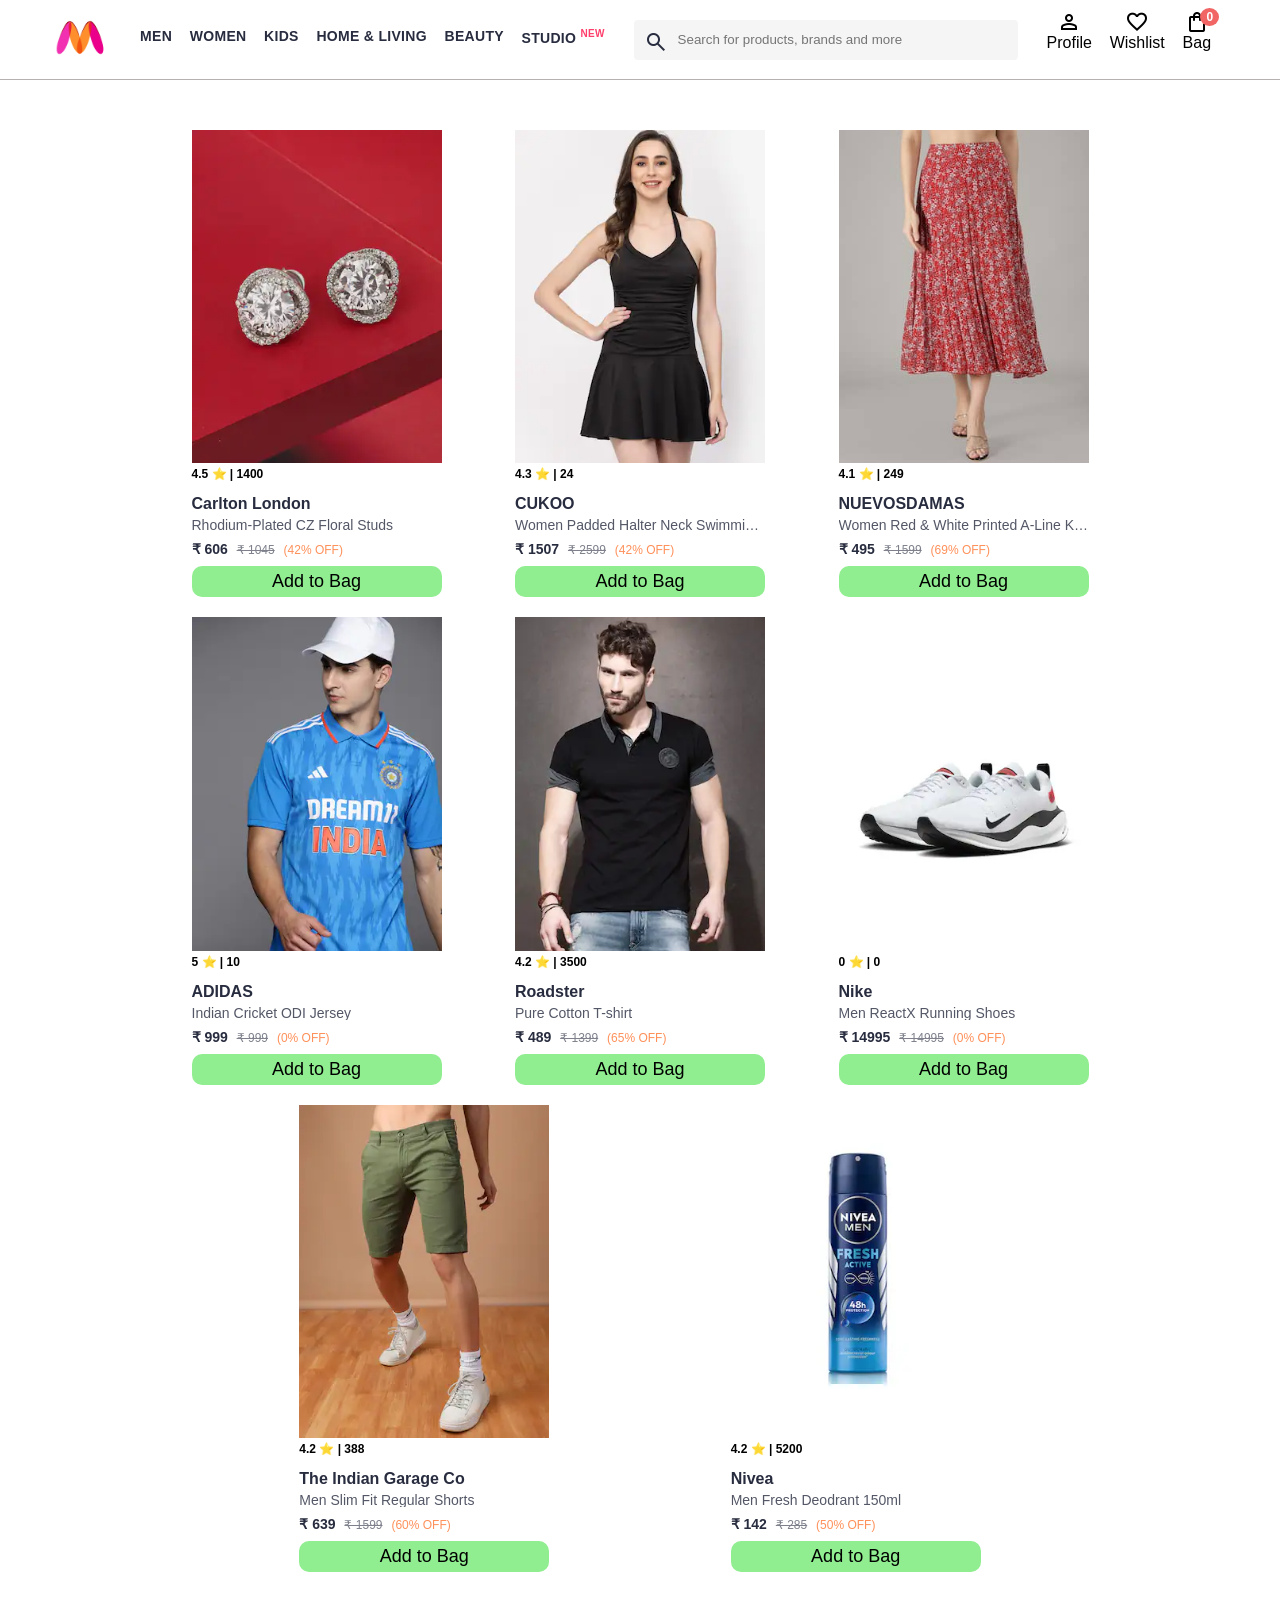
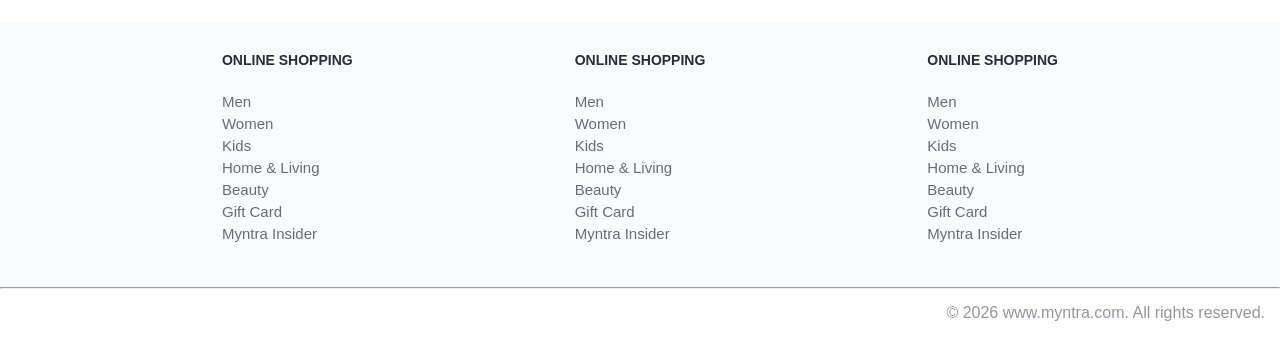
<file: index.html>
<!DOCTYPE html>
<html lang="en">
<head>
    <title>Myntra Functional Clone</title>
    <link rel="stylesheet" href="css/index.css">
    <link rel="stylesheet" href="https://fonts.googleapis.com/css2?family=Material+Symbols+Outlined:opsz,wght,FILL,GRAD@20..48,100..700,0..1,-50..200" />
</head>
<body>
    <header>
        <div class="logo_container">
            <a href="#"><img class="myntra_home" src="images/myntra_logo.webp" alt="Myntra Home"></a>
        </div>
        <nav class="nav_bar">
            <a href="#">Men</a>
            <a href="#">Women</a>
            <a href="#">Kids</a>
            <a href="#">Home & Living</a>
            <a href="#">Beauty</a>
            <a href="#">Studio <sup>New</sup></a>
        </nav>
        <div class="search_bar">
            <span class="material-symbols-outlined search_icon">search</span>
            <input class="search_input" placeholder="Search for products, brands and more">
        </div>
        <div class="action_bar">
            <div class="action_container">
                <span class="material-symbols-outlined action_icon">person</span>
                <span class="action_name">Profile</span>
            </div>

            <div class="action_container">
                <span class="material-symbols-outlined action_icon">favorite</span>
                <span class="action_name">Wishlist</span>
            </div>

            <a class="action_container" href="pages/bag.html">
                <span class="material-symbols-outlined action_icon">shopping_bag</span>
                <span class="action_name">Bag</span>
                <span class ="bag-item-count">0</span>
            </a>
        </div>
    </header>
    <main>
      <div class="items-container"></div>
    </main>
    <footer>
        <div class="footer_container">
            <div class="footer_column">
                <h3>ONLINE SHOPPING</h3>

                <a href="#">Men</a>
                <a href="#">Women</a>
                <a href="#">Kids</a>
                <a href="#">Home & Living</a>
                <a href="#">Beauty</a>
                <a href="#">Gift Card</a>
                <a href="#">Myntra Insider</a>
            </div>

            <div class="footer_column">
                <h3>ONLINE SHOPPING</h3>

                <a href="#">Men</a>
                <a href="#">Women</a>
                <a href="#">Kids</a>
                <a href="#">Home & Living</a>
                <a href="#">Beauty</a>
                <a href="#">Gift Card</a>
                <a href="#">Myntra Insider</a>
            </div>

            <div class="footer_column">
                <h3>ONLINE SHOPPING</h3>

                <a href="#">Men</a>
                <a href="#">Women</a>
                <a href="#">Kids</a>
                <a href="#">Home & Living</a>
                <a href="#">Beauty</a>
                <a href="#">Gift Card</a>
                <a href="#">Myntra Insider</a>
            </div>
        </div>
        <hr>

        <div class="copyright">
            © 2026 www.myntra.com. All rights reserved.
        </div>
    </footer>
    <script src = "data/items.js"></script>
    <script src = "scripts/index.js"></script>
</body>
</html>
</file>
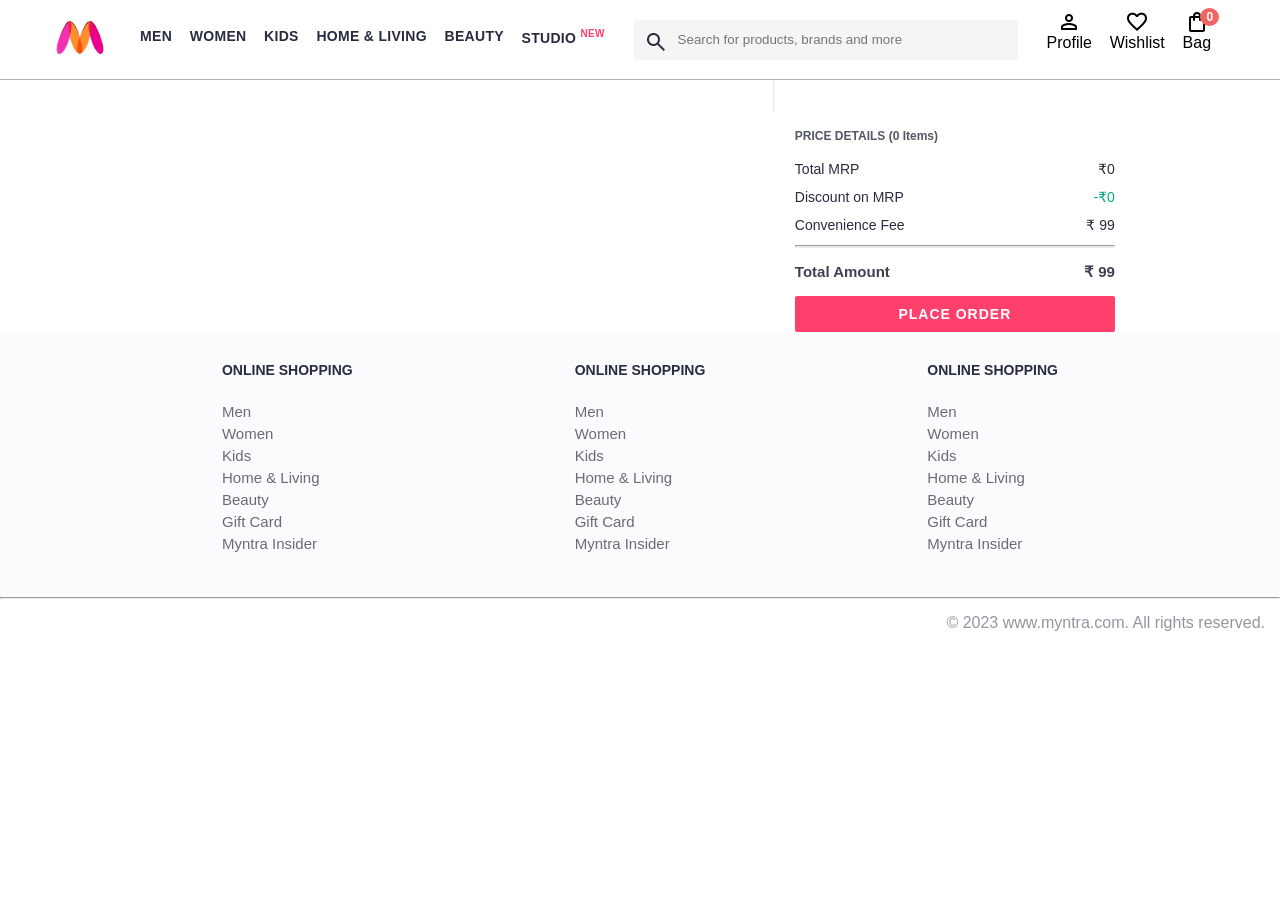
<file: pages/bag.html>
<!DOCTYPE html>
<html lang="en">
<head>
  <title>Myntra Clone</title>
  <link rel="stylesheet" href="../css/index.css">
  <link rel="stylesheet" href="../css/bag.css">
  <link rel="stylesheet" href="https://fonts.googleapis.com/css2?family=Material+Symbols+Outlined:opsz,wght,FILL,GRAD@20..48,100..700,0..1,-50..200" />
</head>
<body>
  <header>
    <div class="logo_container">
      <a href="#"><img class="myntra_home" src="../images/myntra_logo.webp" alt="Myntra Home"></a>
    </div>
    <nav class="nav_bar">
      <a href="#">Men</a>
      <a href="#">Women</a>
      <a href="#">Kids</a>
      <a href="#">Home & Living</a>
      <a href="#">Beauty</a>
      <a href="#">Studio <sup>New</sup></a>
    </nav>
    <div class="search_bar">
      <span class="material-symbols-outlined search_icon">search</span>
      <input class="search_input" placeholder="Search for products, brands and more">
    </div>
    <div class="action_bar">
      <div class="action_container">
        <span class="material-symbols-outlined action_icon">person</span>
        <span class="action_name">Profile</span>
      </div>
      <div class="action_container">
        <span class="material-symbols-outlined action_icon">favorite</span>
        <span class="action_name">Wishlist</span>
      </div>
      <div class="action_container">
        <span class="material-symbols-outlined action_icon">shopping_bag</span>
        <span class="action_name">Bag</span>
        <span class="bag-item-count">0</span>
      </div>
    </div>
  </header>
<main>
  <div class="bag-page">
    <div class="bag-items-container"></div>
    <div class="bag-summary"></div>
  </div>
</main>
<footer>
  <div class="footer_container">
    <div class="footer_column">
      <h3>ONLINE SHOPPING</h3>

      <a href="#">Men</a>
      <a href="#">Women</a>
      <a href="#">Kids</a>
      <a href="#">Home & Living</a>
      <a href="#">Beauty</a>
      <a href="#">Gift Card</a>
      <a href="#">Myntra Insider</a>
    </div>

    <div class="footer_column">
      <h3>ONLINE SHOPPING</h3>

      <a href="#">Men</a>
      <a href="#">Women</a>
      <a href="#">Kids</a>
      <a href="#">Home & Living</a>
      <a href="#">Beauty</a>
      <a href="#">Gift Card</a>
      <a href="#">Myntra Insider</a>
    </div>

    <div class="footer_column">
      <h3>ONLINE SHOPPING</h3>

      <a href="#">Men</a>
      <a href="#">Women</a>
      <a href="#">Kids</a>
      <a href="#">Home & Living</a>
      <a href="#">Beauty</a>
      <a href="#">Gift Card</a>
      <a href="#">Myntra Insider</a>
    </div>
  </div>
  <hr>

  <div class="copyright">
    © 2023 www.myntra.com. All rights reserved.
  </div>
</footer>
  <script src="../data/items.js"></script>
  <script src="../scripts/index.js"></script>
  <script src ="../scripts/bag.js"></script>
</body>
</html>
</file>
<file: css/index.css>
/***************** Item Page CSS **************************/
/*.item-details {
    cursor: pointer;
    width: 250px;
    margin: 10px;
}
.stars {
    font-size: 12px;
    font-weight: 700;
    text-align: left;
}
.company {
    font-size: 18px;
    font-weight: 700;
    line-height: 1;
    color: #282c3f;
    margin-bottom: 6px;
    overflow: hidden;
    text-overflow: ellipsis;
    white-space: nowrap;
    margin-top: 20px;
}
.item-name {
    color: #535766;
    font-size: 16px;
    line-height: 1;
    margin-bottom: 0;
    margin-top: 0;
    overflow: hidden;
    text-overflow: ellipsis;
    white-space: nowrap;
    font-weight: 400;
    display: block;
}
.price-container {
    margin-top: 10px;
}
.current-price {
    font-size: 14px;
    font-weight: 700;
    color: #282c3f;
}
.original-price {
    text-decoration: line-through;
    color: #7e818c;
    font-weight: 400;
    margin-left: 5px;
    font-size: 12px;
}
.discount-percentage {
    color: #ff905a;
    font-weight: 400;
    font-size: 12px;
    margin-left: 5px;
}
.btn-bag {
    background-color: lightgreen;
    border: none;
    padding: 5px 15px;
    border-radius: 10px;
    width: 100%;
    margin-top: 7px;
    font-size: 20px;
    cursor: pointer;
}
.bag-items {
    background-color: #f16565;
    white-space: nowrap;
    text-align: center;
    line-height: 18px;
    padding: 0 6px;
    height: 18px;
    position: relative;
    border-radius: 50%;
    font-size: 12px;
    color: #fff;
    left: 13px;
    top: -44px;
    font-weight: 700;
    cursor: pointer;
}*/

* {
    margin: 0;
    padding: 0;
    font-family: Assistant,-apple-system,BlinkMacSystemFont,Segoe UI,Roboto,Helvetica,Arial,sans-serif;
    box-sizing: border-box;
}
header {
    display: flex;
    background-color: #ffffff;
    height: 80px;
    justify-content: space-between;
    align-items: center;
    border-bottom: 1px solid #b6b1b1;
}
.myntra_home {
    height: 45px;
}
.logo_container {
    margin-left: 4%;
}
.action_bar {
    margin-right: 4%;
}
.nav_bar {
    display: flex;
    min-width: 500px;
    justify-content: space-evenly;
}
.nav_bar a {
    font-size: 14px;
    letter-spacing: .3px;
    color: #282c3f;
    font-weight: 700;
    text-transform: uppercase;
    text-decoration: none;
    padding: 28px 0;
    border-bottom: 5px solid #ffffff;
}
.nav_bar a:hover {
    border-bottom: 4px solid #f54e77;
}

.nav_bar a sup {
    color: #ff3f6c;
    font-size: 10px;
}

.search_bar {
    height: 40px;
    min-width: 200px;
    width: 30%;
    display: flex;
    align-items: center;
}
.search_icon {
    box-sizing: content-box;
    height: 20px;
    padding: 10px;

    background-color: #f5f5f6;
    color: #282c3f;
    font-weight: 300;
    border-radius: 4px 0 0 4px;
}
.search_input {
    color: #696e79;
    background-color: #f5f5f6;
    flex-grow: 1;
    height: 40px;
    border: 0;
    border-radius: 0 4px 4px 0;
}

.action_bar {
    display: flex;
    min-width: 200px;
    justify-content: space-evenly;
}

.action_container {
    display: flex;
    flex-direction: column;
    align-items: center;
}

/* Main section */
.banner_container {
    margin: 40px 0;
}
.banner_image {
    width: 100%;
}

.category_heading {
    text-transform: uppercase;
    color: #3e4152;
    letter-spacing: .15em;
    font-size: 1.8em;
    margin: 50px 0 10px 30px;
    max-height: 5em;
    font-weight: 700;
}

.category-items, .items-container {
    width: 80%;
    margin: 50px 10%;
    display: flex;
    flex-wrap: wrap;
    justify-content: space-evenly;
}

.sale_item {
    width: 250px;
}

.footer_container {
    padding: 30px 0px 40px 0px;
    background: #FAFBFC;
    display: flex;
    justify-content: space-evenly;
}

.footer_column {
    display: flex;
    flex-direction: column;
}

.footer_column h3 {
    color: #282c3f;
    font-size: 14px;
    margin-bottom: 25px;
}

.footer_column a {
    color: #696b79;
    font-size: 15px;
    text-decoration: none;
    padding-bottom: 5px;
}

.copyright {
    color: #94969f;
    text-align: end;
    padding: 15px;
}

.items-container {
  width: 80%;
  margin: 40px 10%;
}

.item-container {
  width: 250px;
  margin: 10px;
}

.item-image {
  width: 100%;
}

.rating {
  font-size: 12px;
  font-weight: 700;
}

.company-name {
  margin-top: 15px;
  font-size: 16px;
  font-weight: 700;
  line-height: 1;
  color: #282c3f;
  margin-bottom: 6px;
  overflow: hidden;
  text-overflow: ellipsis;
  white-space: nowrap;
}

.item-name {
  color: #535766;
  font-size: 14px;
  line-height: 1;
  margin-bottom: 0;
  margin-top: 0;
  overflow: hidden;
  text-overflow: ellipsis;
  white-space: nowrap;
  font-weight: 400;
  display: block;
}

.price {
  margin-top: 10px;
  font-size: 14px;
  line-height: 15px;
  color: #282c3f;
  white-space: nowrap;
}

.current-price {
  font-size: 14px;
  font-weight: 700;
  color: #282c3f;
}

.original-price {
  text-decoration: line-through;
  color: #7e818c;
  font-weight: 400;
  margin-left: 5px;
  font-size: 12px;
}

.discount {
  color: #ff905a;
  font-weight: 400;
  font-size: 12px;
  margin-left: 5px;
}

.btn-add-bag {
  margin-top: 8px;
  font-size: 18px;
  width: 100%;
  background-color: lightgreen;
  border: none;
  padding: 5px 15px;
  border-radius: 10px;
  cursor: pointer;
}
.btn-add-bag:active {
    background-color: darkgreen;
    transform: scale(0.98);
}


.bag-item-count {
    background-color: #f16565;
    white-space: nowrap;
    text-align: center;
    line-height: 18px;
    padding: 0 6px;
    height: 18px;
    position: relative;
    border-radius: 50%;
    font-size: 12px;
    color: #fff;
    left: 13px;
    top: -44px;
    font-weight: 700;
    cursor: pointer;
}

.action_container {
    text-decoration: none;
}

a.action_container:link {
    color: black;
}
</file>
<file: css/bag.css>
.bag-items-container {
  display: inline-block;
  width: 64%;
  padding-right: 20px;
  border-right: 1px solid #eaeaec;
  padding-top: 32px;
  color: #282c3f;
  font-size: 13px;
  line-height: 1.42857143;
}

.bag-page {
  width: 75%;
  margin-left: 12.5%;
}

.bag-summary {
  vertical-align: top;
  display: inline-block;
  width: 35%;
  padding: 24px 0 0 16px;
  color: #282c3f;
  font-size: 13px;
  line-height: 1.42857143;
}

.bag-details-container {
  margin-bottom: 16px;
}

.price-header {
  font-size: 12px;
  font-weight: 700;
  margin: 24px 0 16px;
  color: #535766;
}

.price-item {
  margin-bottom: 12px;
  line-height: 16px;
  font-size: 14px;
  color: #282c3f;
}

.price-item-value {
  float: right;
}

.priceDetail-base-discount {
  color: #03a685;
}

.price-footer {
  font-weight: 700;
  font-size: 15px;
  padding-top: 16px;
  border-top: 1px solid #eaeaec;
  color: #3e4152;
  line-height: 16px;
}

.btn-place-order {
  width: 100%;
  letter-spacing: 1px;
  font-size: 14px;
  font-weight: 600;
  border-radius: 2px;
  border-width: 0px;
  padding: 10px 16px;
  background-color: rgb(255, 63, 108);
  color: rgb(255, 255, 255);
  cursor: pointer;
}

.bag-item-container {
  margin-bottom: 8px;
  background: #fff;
  font-size: 14px;
  border: 1px solid #eaeaec;
  border-radius: 4px;
  position: relative;
  padding: 12px 12px 0;
}

.item-left-part {
  position: absolute;
  background: rgb(255, 242, 223);
  height: 148px;
  width: 111px;
}

.item-right-part {
  padding-left: 12px;
  position: relative;
  min-height: 148px;
  margin-left: 111px;
  margin-bottom: 12px;
}

.bag-item-img {
  width: 100%;
}

.return-period {
  display: inline-flex;
  font-size: 14px;
  padding-top: 8px;
}

.return-period-days {
  font-weight: 700;
  margin-right: 4px;
}

.delivery-details {
  margin-top: 5px;
  color: #282c3f;
  font-size: 12px;
  letter-spacing: -.1px;
  margin-bottom: 8px;
  line-height: 15px;
}

.delivery-details-days {
  color: #03a685;
}

.remove-from-cart {
  position: absolute;
  font-size: 25px;
  top: 10px;
  right: 18px;
  width: 14px;
  height: 14px;
  cursor: pointer;
}
</file>
